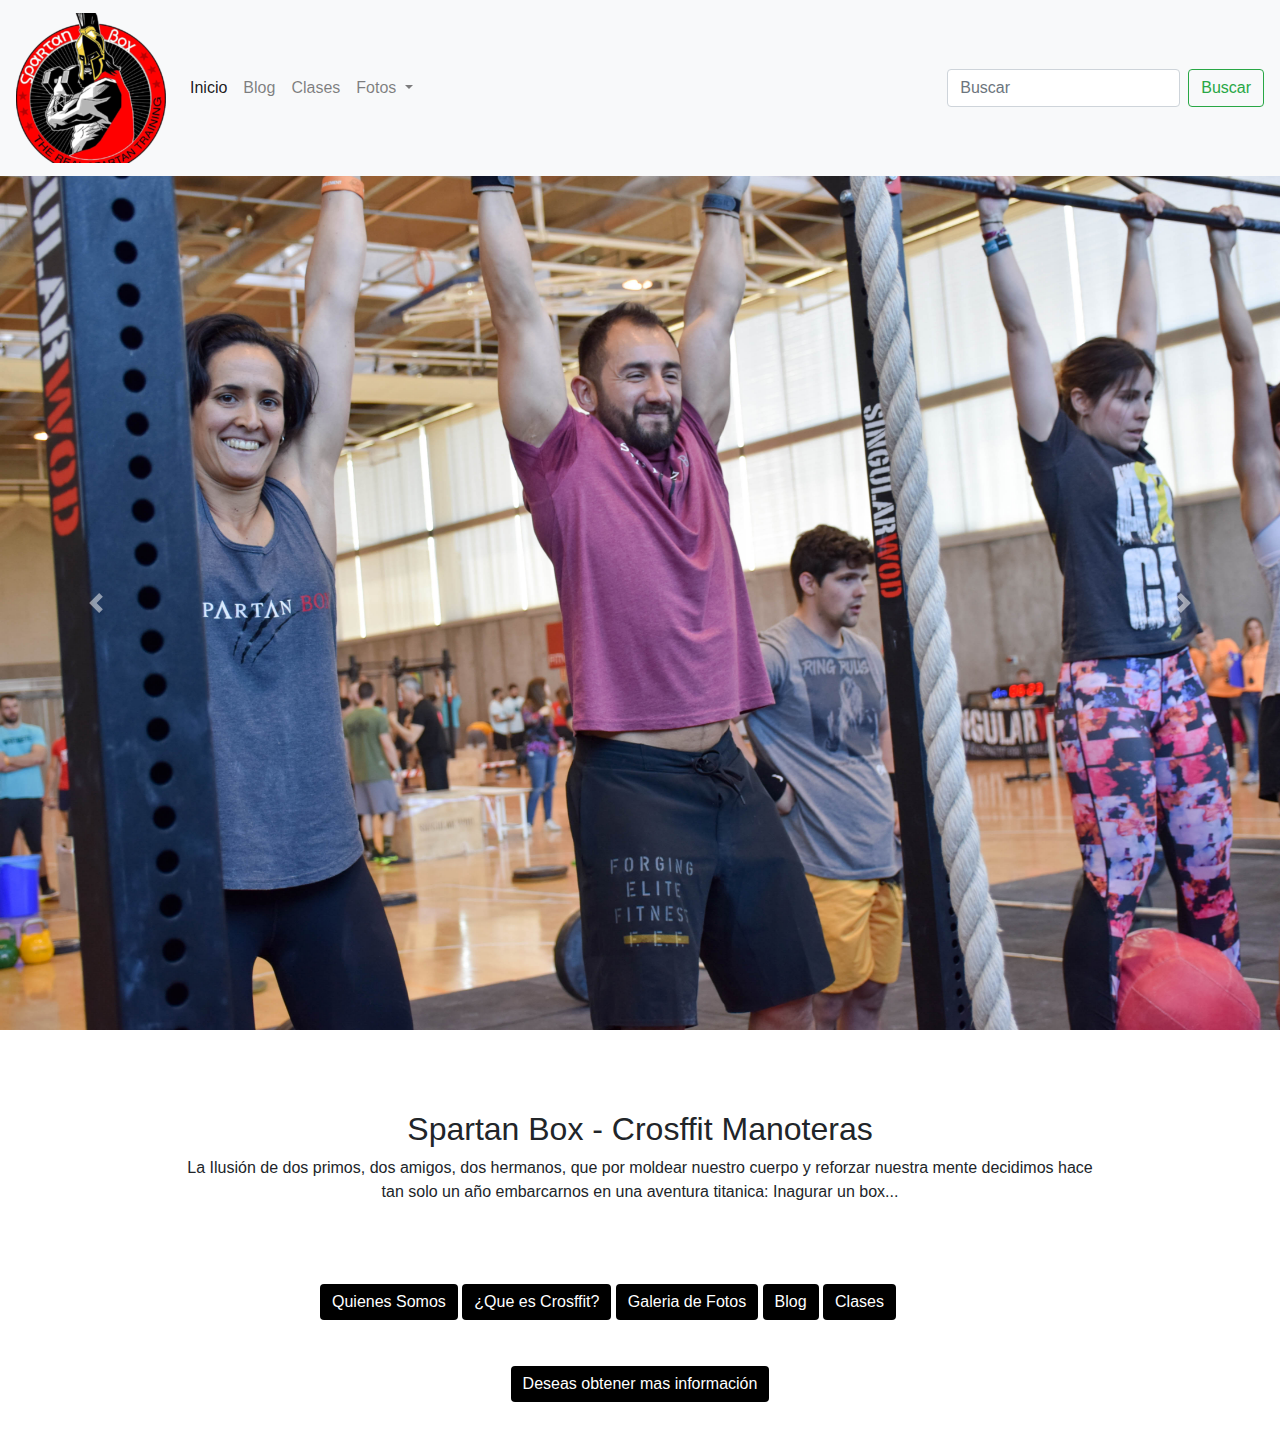
<file: Ejercicio 12/index.html>
<!DOCTYPE html>
<html lang="en">
<head>
    <meta charset="UTF-8">
    <meta name="viewport" content="width=device-width, initial-scale=1.0">
    <meta http-equiv="X-UA-Compatible" content="ie=edge">
    
    <script src="https://code.jquery.com/jquery-3.3.1.slim.min.js" integrity="sha384-q8i/X+965DzO0rT7abK41JStQIAqVgRVzpbzo5smXKp4YfRvH+8abtTE1Pi6jizo" crossorigin="anonymous"></script>
    <script src="https://cdnjs.cloudflare.com/ajax/libs/popper.js/1.14.7/umd/popper.min.js" integrity="sha384-UO2eT0CpHqdSJQ6hJty5KVphtPhzWj9WO1clHTMGa3JDZwrnQq4sF86dIHNDz0W1" crossorigin="anonymous"></script>
    <script src="https://stackpath.bootstrapcdn.com/bootstrap/4.3.1/js/bootstrap.min.js" integrity="sha384-JjSmVgyd0p3pXB1rRibZUAYoIIy6OrQ6VrjIEaFf/nJGzIxFDsf4x0xIM+B07jRM" crossorigin="anonymous"></script>
    <script src="./script.js"></script>
    <link rel="stylesheet" href="https://stackpath.bootstrapcdn.com/bootstrap/4.3.1/css/bootstrap.min.css" integrity="sha384-ggOyR0iXCbMQv3Xipma34MD+dH/1fQ784/j6cY/iJTQUOhcWr7x9JvoRxT2MZw1T" crossorigin="anonymous">
    <link rel="stylesheet" href="./style.css">
    <title>Spartan Box</title>
</head>
<body>

<section class="navbar-padre">

    <nav class="navbar navbar-expand-lg navbar-light bg-light">
            <a class="navbar-brand" href="#"> 
                <img class="navbar-brand__logo" src="./image/Spartan-logo.png"> 
            </a>
            <button class="navbar-toggler" type="button" data-toggle="collapse" data-target="#navbarSupportedContent" aria-controls="navbarSupportedContent" aria-expanded="false" aria-label="Toggle navigation">
                <span class="navbar-toggler-icon"></span>
            </button>
            
            <div class="collapse navbar-collapse" id="navbarSupportedContent">
                <ul class="navbar-nav mr-auto">
                    <li class="nav-item active">
                        <a class="nav-link" href="#">Inicio <span class="sr-only">(current)</span></a>
                    </li>
                    <li class="nav-item">
                        <a class="nav-link" href="http://www.spartanbox.es/blog/">Blog</a>
                    </li>
                    <li class="nav-item">
                        <a class="nav-link" href="http://www.spartanbox.es/lessons/">Clases</a>
                    </li>
                    <li class="nav-item dropdown">
                        <a class="nav-link dropdown-toggle" href="http://www.spartanbox.es/galeria-torneos/" id="navbarDropdown" role="button" data-toggle="dropdown" aria-haspopup="true" aria-expanded="false">
                        Fotos
                        </a>
                        <div class="dropdown-menu" aria-labelledby="navbarDropdown">
                            <a class="dropdown-item" href="http://www.spartanbox.es/galeria-torneos/spartan-games-2018-fotos/">Spartan Games 2018</a>
                            <a class="dropdown-item" href="http://www.spartanbox.es/galeria-torneos/thorfive-2018/">Thor Five 2018</a>
                            <a class="dropdown-item" href="#">Thor Five 2019</a>
                            <a class="dropdown-item" href="#">Spartan Games 2019</a>
                    </li>
                </ul>
                <form class="form-inline my-2 my-lg-0">
                <input class="form-control mr-sm-2" type="search" placeholder="Buscar" aria-label="Search">
                <button class="btn btn-outline-success my-2 my-sm-0" type="submit">Buscar</button>
                </form>
            </div>
            </nav>

</section>

<section class="carousel-padre">

    <div id="carouselExampleFade" class="carousel slide carousel-fade" data-ride="carousel">
        <div class="carousel-inner">
            <div class="carousel-item active" data-interval="2000">
                <img src="./image/DSC_2164.jpg" class="d-block w-100" alt="spartan box">
            </div>
            <div class="carousel-item" data-interval="2000">
                <img src="./image/DSC_2277.jpg" class="d-block w-100" alt="spartan box">
            </div>
            <div class="carousel-item" data-interval="2000">
                <img src="./image/DSC_2304.jpg" class="d-block w-100" alt="spartan box">
            </div>
            <div class="carousel-item" data-interval="2000">
                <img src="./image/DSC_2365.jpg" class="d-block w-100" alt="spartan box">
            </div>
            <div class="carousel-item" data-interval="2000">
                <img src="./image/DSC_2387.jpg" class="d-block w-100" alt="spartan box">
            </div>
        </div>
        <a class="carousel-control-prev" href="#carouselExampleFade" role="button" data-slide="prev">
            <span class="carousel-control-prev-icon" aria-hidden="true"></span>
            <span class="sr-only">Previous</span>
        </a>
        <a class="carousel-control-next" href="#carouselExampleFade" role="button" data-slide="next">
            <span class="carousel-control-next-icon" aria-hidden="true"></span>
            <span class="sr-only">Next</span>
        </a>
    </div>

</section>

<article class="articles-text">
    <div class="articles-text__row">
            <h2>Spartan Box - Crosffit Manoteras</h2>
            <p>La Ilusión de dos primos, dos amigos, dos hermanos, que por moldear nuestro cuerpo y reforzar nuestra mente decidimos hace tan solo un año embarcarnos en una aventura titanica: Inagurar un box...</p>
        </div>
</article>

<article class="colapse-padre">
    <div class="colapse-padre__row">
        <p>
            <a class="btn btn-primary" data-toggle="collapse" href="#QuienesSomos" role="button" aria-expanded="false" aria-controls="collapseExample">
                Quienes Somos
            </a>
            <button class="btn btn-primary" type="button" data-toggle="collapse" data-target="#collapseExample" aria-expanded="false" aria-controls="collapseExample">
                ¿Que es Crosffit?
            </button>
            <button class="btn btn-primary" type="button" data-toggle="collapse" data-target="#collapseExample" aria-expanded="false" aria-controls="collapseExample">
                Galeria de Fotos
            </button>
            <button class="btn btn-primary" type="button" data-toggle="collapse" data-target="#collapseExample" aria-expanded="false" aria-controls="collapseExample">
                Blog
            </button>
            <button class="btn btn-primary" type="button" data-toggle="collapse" data-target="#collapseExample" aria-expanded="false" aria-controls="collapseExample">
                Clases
            </button>
        </p>
        <div class="collapse" id="QuienesSomos">
            <div class="card card-body">
                Anim pariatur cliche reprehenderit, enim eiusmod high life accusamus terry richardson ad squid. Nihil anim keffiyeh helvetica, craft beer labore wes anderson cred nesciunt sapiente ea proident.
            </div>
        </div>
    </div>
</article>

<article class="modal-padre">
    <button type="button" class="btn btn-primary" data-toggle="modal" data-target="#exampleModal">
       Deseas obtener mas información
    </button>
      <div class="modal fade" id="exampleModal" tabindex="-1" role="dialog" aria-labelledby="exampleModalLabel" aria-hidden="true">
        <div class="modal-dialog" role="document">
          <div class="modal-content">
            <div class="modal-header">
              <h5 class="modal-title" id="exampleModalLabel"></h5>
              <button type="button" class="close" data-dismiss="modal" aria-label="Close">
                <span aria-hidden="true">&times;</span>
              </button>
            </div>
            <div class="modal-body">
              SPARTAN BOX! 
            </div>
            <div class="modal-footer">
              <button type="button" class="btn btn-secondary" data-dismiss="modal">Cerrar</button>
            </div>
          </div>
        </div>
      </div>
   

</article>
   
</body>
</html>
</file>
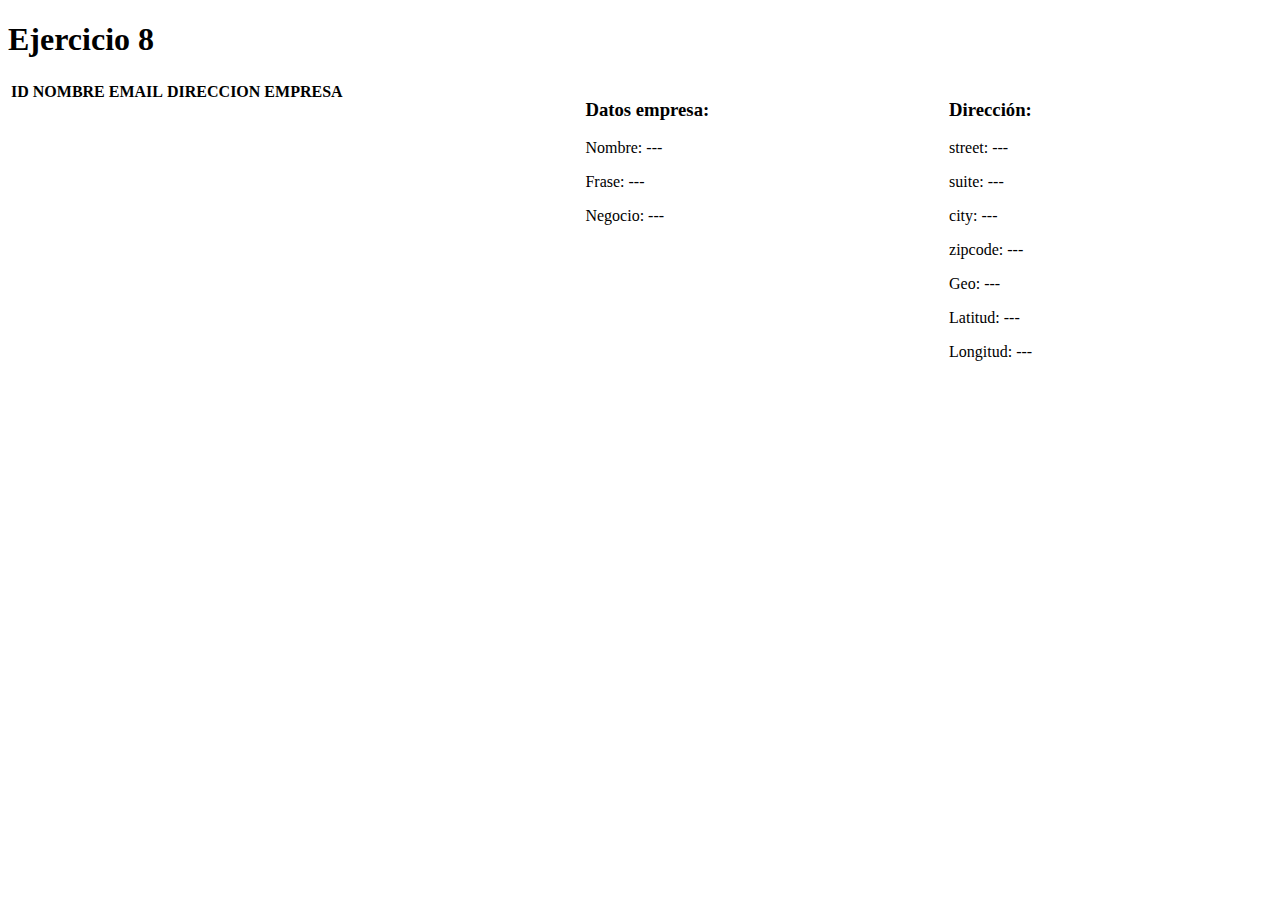
<file: Ejercicio 8/index.html>
<!DOCTYPE html>
<html lang="en">

<head>
    <meta charset="UTF-8">
    <meta name="viewport" content="width=device-width, initial-scale=1.0">
    <meta http-equiv="X-UA-Compatible" content="ie=edge">
    <title>Document</title>
    <script src="./script.js"></script>
    <link rel="stylesheet" href="style.css">
</head>

<body>
    <h1>Ejercicio 8</h1>

    <div class="fila">
        <div class="fila__columna">

            <table>
                <thead>
                    <tr>
                        <th>ID</th>
                        <th>NOMBRE</th>
                        <th>EMAIL</th>
                        <th>DIRECCION</th>
                        <th>EMPRESA</th>
                    </tr>
                </thead>
                <tbody id="usersTableBody">
                </tbody>
            </table>

        </div>

        <div class="fila__columna">
            <h3>Datos empresa:</h3>
            <p>Nombre: <span id="nombreEmpresa">---</span></p>
            <p>Frase: <span id="fraseEmpresa">---</span></p>
            <p>Negocio: <span id="negocioEmpresa">---</span></p>
        </div>
        <div class="fila__columna">
                <h3>Dirección:</h3>
                <p>street: <span id="streetEmpleado">---</span></p>
                <p>suite: <span id="suiteEmpleado">---</span></p>
                <p>city: <span id="cityEmpleado">---</span></p>
                <p>zipcode: <span id="zipcodeEmpleado">---</span></p>
                <p>Geo: <span id="geoEmpleado">---</span></p>
                <p>Latitud: <span id="LatEmpleado">---</span></p>
                <p>Longitud: <span id="LogEmpleado">---</span></p>
            </div>

    </div>
</body>
</html>
</file>
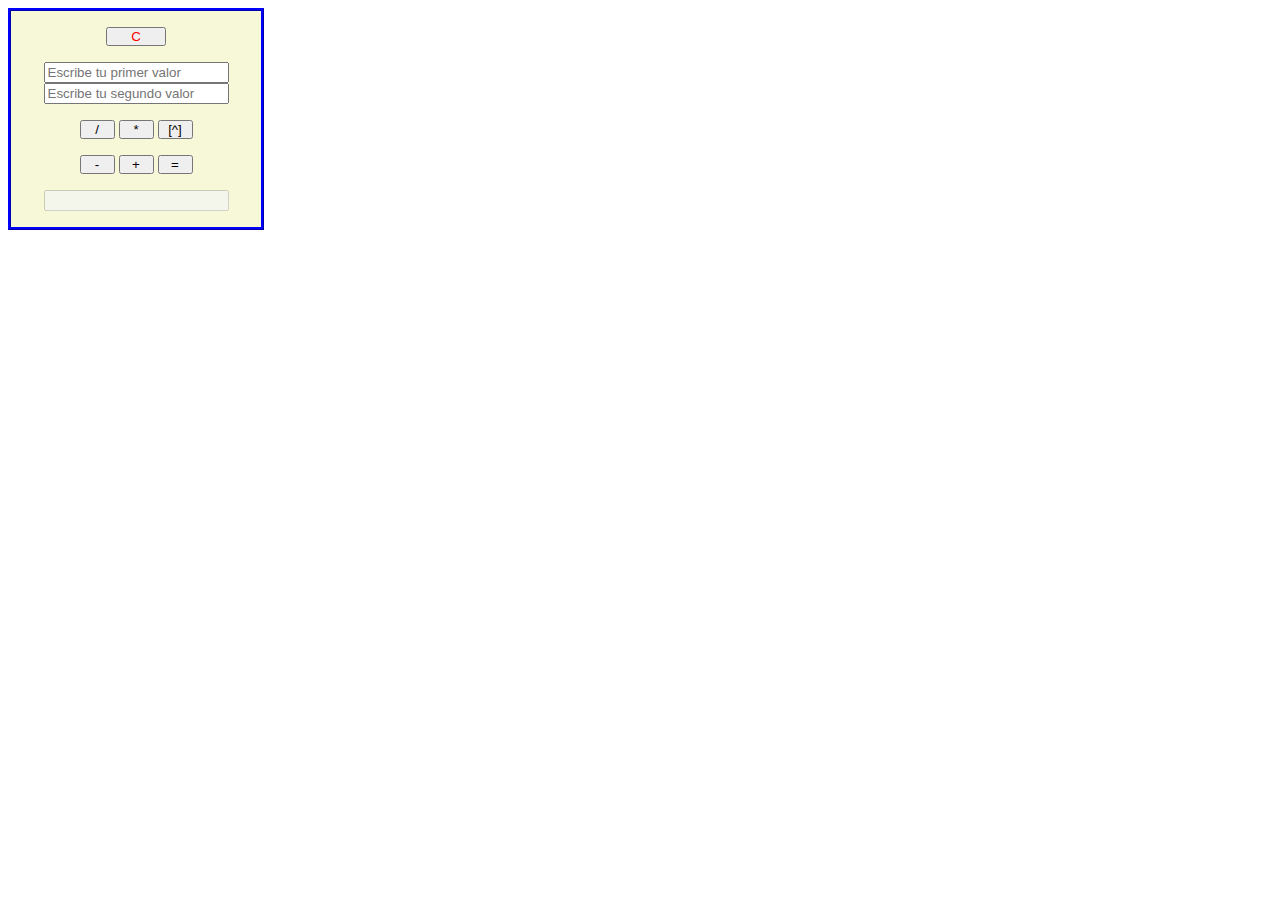
<file: Ejercicio2b-CalcVisual.html>
<!DOCTYPE html>
<html lang="en">
<head>
    <meta charset="UTF-8">
    <meta name="viewport" content="width=device-width, initial-scale=1.0">
    <meta http-equiv="X-UA-Compatible" content="ie=edge">
    <link rel="stylesheet" href="./Ejercicio2b-CalcVisual.css">
    <script src="./Ejercicio2b-CalcVisual.js"></script>
    <title>Calculadora Visual</title>
</head>
<body>
        <div class="calculadora">
            <p>
            <input type="button" class="largo" value="C" onclick="calculadoraVisual.limpiar()"/>
            </p>
            <p>
                <input class="input" id="primerValor" placeholder="Escribe tu primer valor">
                <input class="input" id="segundoValor" placeholder="Escribe tu segundo valor">
            </p>
            <p>
                <input type="button" value="/" onclick="calculadoraVisuall.dividir()"  />
                <input type="button" value="*" onclick="calculadoraVisual.multiplicar()" />
                <input type="button" value="[^]" onclick="calculadoraVisual.potencia()" />
            </p>
            <p>
                <input type="button" value="-" onclick="calculadoraVisual.restar()" />
                <input type="button" value="+" onclick="calculadoraVisual.sumar()" />
                <input type="button" value="=" onclick="calculadoraVisual.mostrararray()" />
            </p>
            <p>
                <input class="input" id="resultado" type="text" disabled>
            </p>
    </div>    
</body>
</html>
</file>
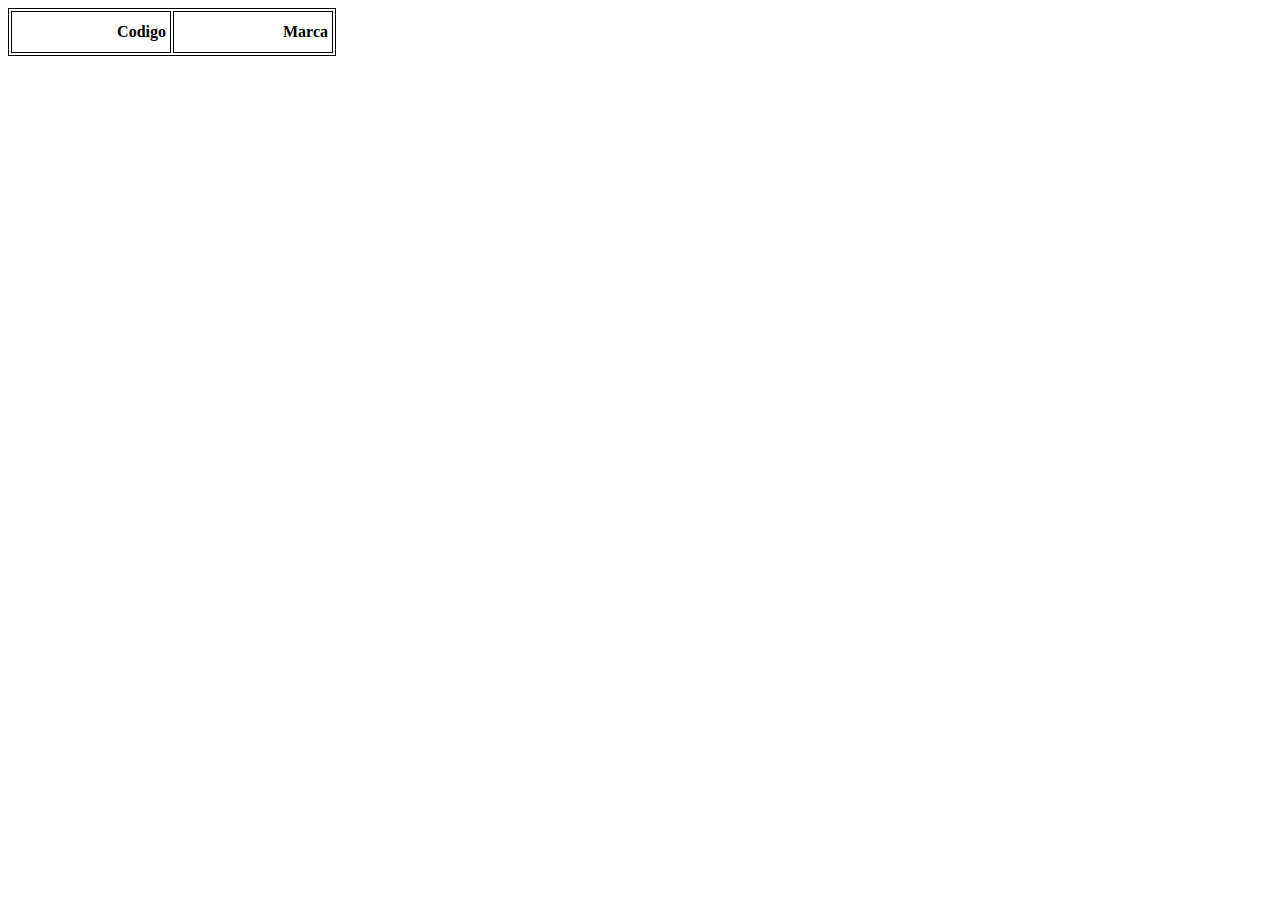
<file: Ejercicio6.html>
<!DOCTYPE html>
<html lang="en">
<head>
    <meta charset="UTF-8">
    <meta name="viewport" content="width=device-width, initial-scale=1.0">
    <meta http-equiv="X-UA-Compatible" content="ie=edge">
    <link rel="stylesheet" href="./Ejercicio6.css">
    <script src="./Ejercicio6.js"></script>
    <title>Document</title>
</head>
<body>
    <table>
        <thead>
            <tr>
                <th>Codigo</th>
                <th>Marca</th>
            </tr>
        </thead>
        <tbody class="table-body">
        </tbody>
    </table>
</body>
</html>
</file>
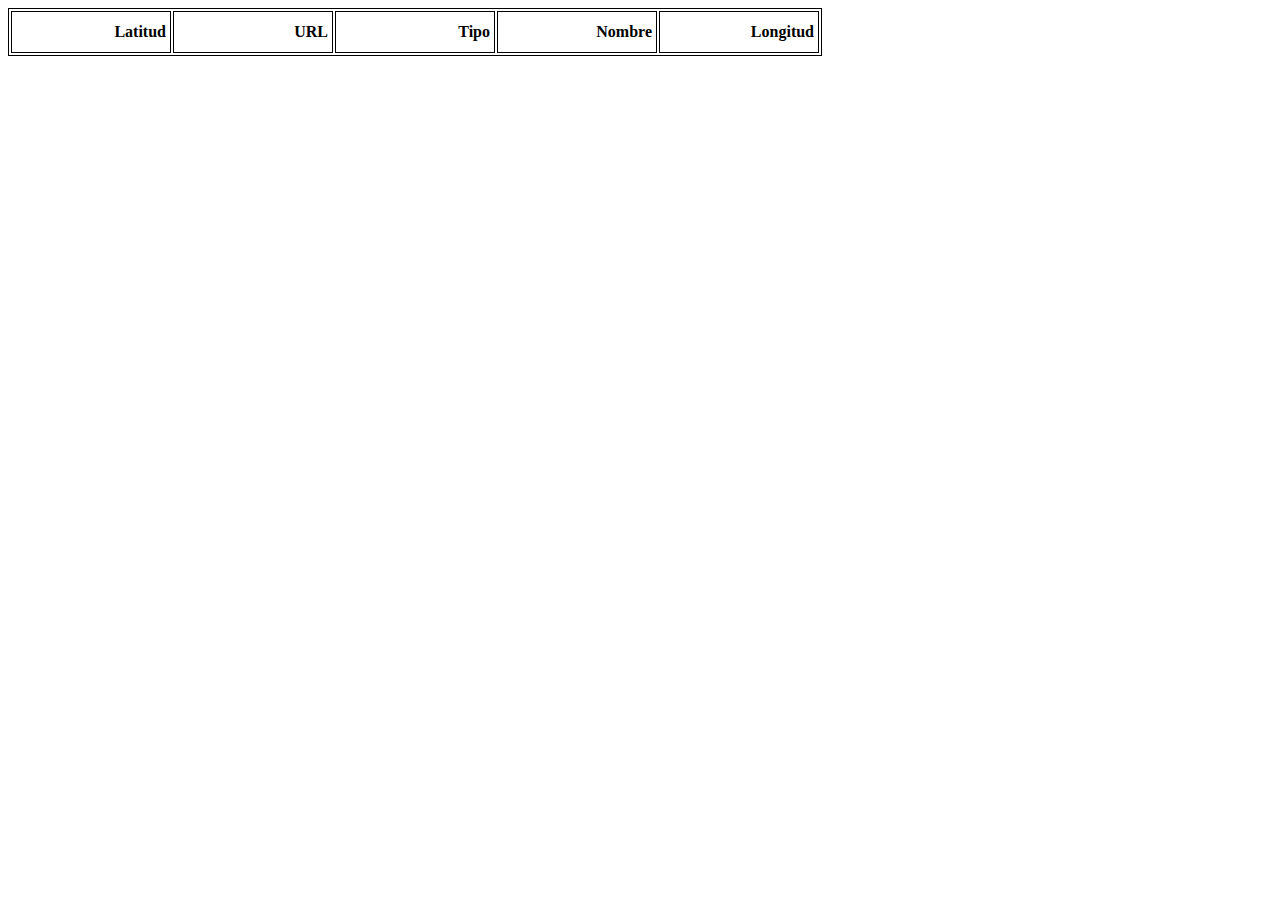
<file: Ejercicio7.html>
<!DOCTYPE html>
<html lang="en">
<head>
    <meta charset="UTF-8">
    <meta name="viewport" content="width=device-width, initial-scale=1.0">
    <meta http-equiv="X-UA-Compatible" content="ie=edge">
    <link rel="stylesheet" href="./Ejercicio7.css">
    <script src="./Ejercicio7.js"></script>
    <title>Document</title>
</head>
<body>
    <table>
        <thead>
            <tr>
                <th>Latitud</th>
                <th>URL</th>
                <th>Tipo</th>
                <th>Nombre</th>
                <th>Longitud</th>
            </tr>
        </thead>
        <tbody class="table-body">
        </tbody>
    </table>
</body>
</html>
</file>
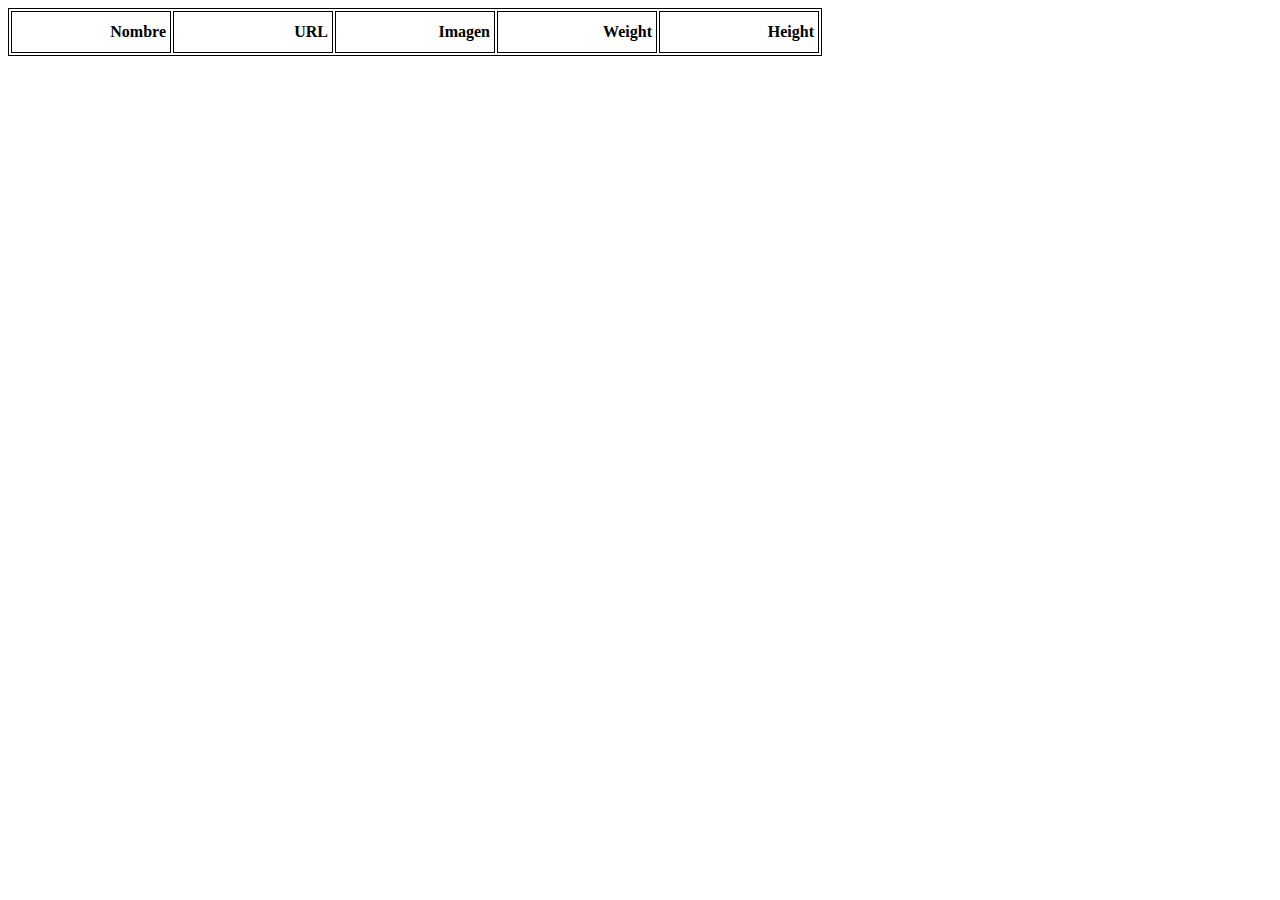
<file: Ejercicio8.html>
<!DOCTYPE html>
<html lang="en">
<head>
    <meta charset="UTF-8">
    <meta name="viewport" content="width=device-width, initial-scale=1.0">
    <meta http-equiv="X-UA-Compatible" content="ie=edge">
    <link rel="stylesheet" href="./Ejercicio8.css">
    <script src="./Ejercicio8.js"></script>  
    <title>Pokemon</title>
</head>
<body>
    <section>

    
    <table>
        <thead>
            <tr>
                <th>Nombre</th>
                <th>URL</th>
                <th>Imagen</th>
                <th>Weight</th>
                <th>Height</th>
            </tr>
        </thead>
        <tbody class="table-body">

        </tbody>
    </section>
    <section class="section-poke">

    </section>
    </table>

</body>
</html>
</file>
<file: Ejercicio 12/style.css>
body {
  font-family: 'AntonioRegular', sans-serif;
}

.navbar-brand__logo {
  color: black;
}

.navbar-brand__logo:hover {
  color: black;
}

.btn-outline-success:hover {
  background-color: black;
}

.carousel-title {
  position: relative;
  padding-top: 30px;
}

.articles-text {
  text-align: center;
  margin: 80px;
  padding-left: 100px;
  padding-right: 100px;
}

.colapse-padre {
  display: -webkit-box;
  display: -ms-flexbox;
  display: flex;
  -webkit-box-pack: center;
      -ms-flex-pack: center;
          justify-content: center;
  width: 100%;
}

.colapse-padre .colapse-padre__row {
  width: 50%;
}

.colapse-padre .btn-primary {
  background-color: black;
  border: none;
}

.colapse-padre .btn-primary:hover {
  background-color: black;
}

.fotos {
  display: -webkit-box;
  display: -ms-flexbox;
  display: flex;
  -webkit-box-pack: center;
      -ms-flex-pack: center;
          justify-content: center;
  padding: 20px;
}

.fotos .fotos-row__cach {
  -ms-flex-line-pack: justify;
      align-content: space-between;
  padding: 20px;
  width: 300px;
  height: auto;
}

.modal-padre {
  display: -webkit-box;
  display: -ms-flexbox;
  display: flex;
  -webkit-box-pack: center;
      -ms-flex-pack: center;
          justify-content: center;
  padding: 30px;
}

.modal-padre .btn-primary {
  background-color:black;
  border: none;
}

.modal-padre .btn-primary:hover {
  background-color: #4E37CE;
}

.navbar-brand__logo {
  font-family: 'Cookie', cursive;
  font-size: 35px;
}

.tooltips-padre {
  display: -webkit-box;
  display: -ms-flexbox;
  display: flex;
  -webkit-box-pack: center;
      -ms-flex-pack: center;
          justify-content: center;
  padding: 20px;
}

.tooltips-padre .btn-secondary {
  margin: 10px;
  background-color: red;
  border: none;
}

.tooltips-padre .btn-secondary:hover {
  background-color: red;
}
/*# sourceMappingURL=style.css.map */
</file>
<file: Ejercicio 8/style.css>
.boton {
    padding: 10px 30px;
    border: 2px solid red;
    border-radius: 5px;
    background: #000;
    color: #FFF;
}

.fila {
    display: flex;
}

.fila__columna {
    flex-grow: 1;
}
</file>
<file: Ejercicio2b-CalcVisual.css>
.calculadora { border: 3px blue ridge; width: 250px;text-align: center;
    background-color: #f6f8d8; }


#textoPantalla { width: 185px; border: 2px black solid; text-align: right; 
      position: relative; left: 23px;  padding: 0px 5px;
      background-color: white; font-family: "courier new"; 
      overflow: hidden;}


.calculadora [type=button] { width: 35px; padding: 0;  }

.calculadora input.largo { color: red; width: 60px; }
</file>
<file: Ejercicio6.css>
table{
    display:table;
    border: 1px solid #000;
}

tbody{
    display:table-row-group;
}

tr{
	display:table-row;
}
td,th{
	display:table-cell;
	width:150px;
	height:32px;
	padding:4px;
    vertical-align: middle;
    border: 1px solid #000;
    border-collapse: collapse;
}
td{
	text-align:center;
}

th{
	font-weight:bold;
	text-align:right;
}
</file>
<file: Ejercicio7.css>
table{
    display:table;
    border: 1px solid #000;
}

tbody{
    display:table-row-group;
}

tr{
	display:table-row;
}
td,th{
	display:table-cell;
	width:150px;
	height:32px;
	padding:4px;
    vertical-align: middle;
    border: 1px solid #000;
    border-collapse: collapse;
}
td{
	text-align:center;
}

th{
	font-weight:bold;
	text-align:right;
}
</file>
<file: Ejercicio8.css>
table{
    display:table;
    border: 1px solid #000;
}

tbody{
    display:table-row-group;
}

tr{
	display:table-row;
}
td,th{
	display:table-cell;
	width:150px;
	height:32px;
	padding:4px;
    vertical-align: middle;
    border: 1px solid #000;
    border-collapse: collapse;
}
td{
	text-align:center;
}

th{
	font-weight:bold;
	text-align:right;
}
</file>
